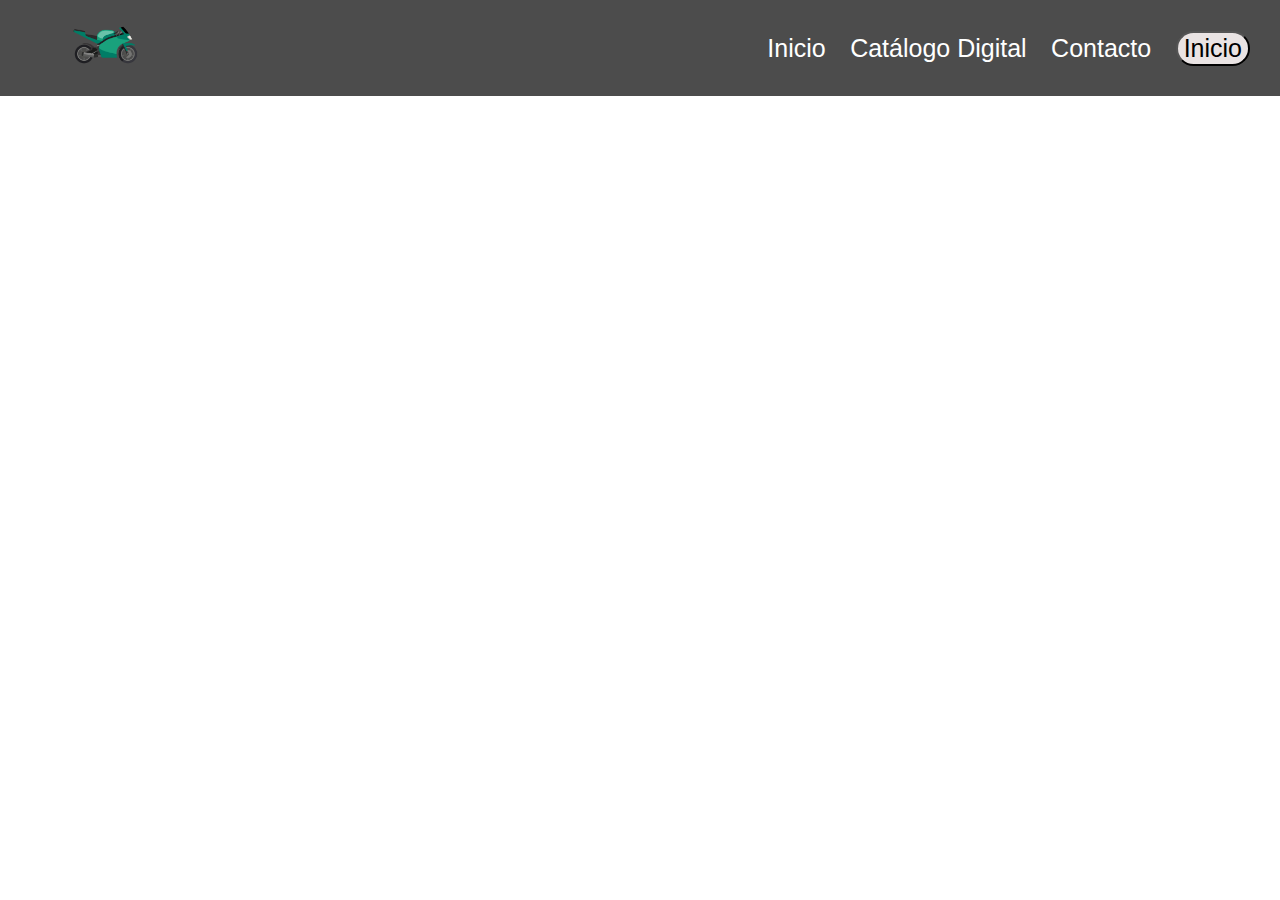
<file: inicio/index.html>
<!DOCTYPE html>
<html lang="es">
<head>
    <meta charset="UTF-8">
    <meta name="viewport" content="width=device-width, initial-scale=1.0">
    <title>Inicio de Sesion</title>
    <link rel="preconnect" href="https://fonts.googleapis.com">
    <link rel="preconnect" href="https://fonts.gstatic.com" crossorigin>
    <link href="https://fonts.googleapis.com/css2?family=PT+Serif:ital,wght@0,400;0,700;1,400;1,700&family=Roboto:ital,wght@0,100;0,300;0,400;0,500;0,700;0,900;1,100;1,300;1,400;1,500;1,700;1,900&display=swap" rel="stylesheet">
    <link rel="stylesheet" href="style.css">
</head>
<body>
    <div class="navbar">
        <div class="logo">
            <img src="img/logo.png" alt="">
        </div>
        <nav>
            <ul>
                <li><a href="#">Inicio</a></li>
                <li><a href="#">Catálogo Digital</a></li>
                <li><a href="#">Contacto</a></li>
                <li><button id="loginBtn">Inicio</button></li>
            </ul>
        </nav>
    </div>

    <div id="loginModal" class="modal">
        <div class="modal-content">
            <span class="close">&times;</span>
            <form>
                <h2>Inicio</h2>
                <label for="email">Correo Electronico</label>
                <input type="email" id="email" name="email" value="al204826@alumnos.uacj.mx" required="al204826">
                <label for="password">Contraseña</label>
                <input type="password" id="password" name="password" required>
                <input type="checkbox" id="remember" name="remember" checked>
                <label for="remember">Recuerdame</label>
                <a href="#" class="forgot-password">¿Olvidaste tu contraseña?</a>
                <div class="login"><a href="home/index.html" type="submit">Inicio de Sesion</a></div>
                
                <p>¿No tienes una cuenta? <a href="#">Registrarse</a></p>
            </form>
        </div>
    </div>

    <script src="script.js"></script>
</body>
</html>
</file>
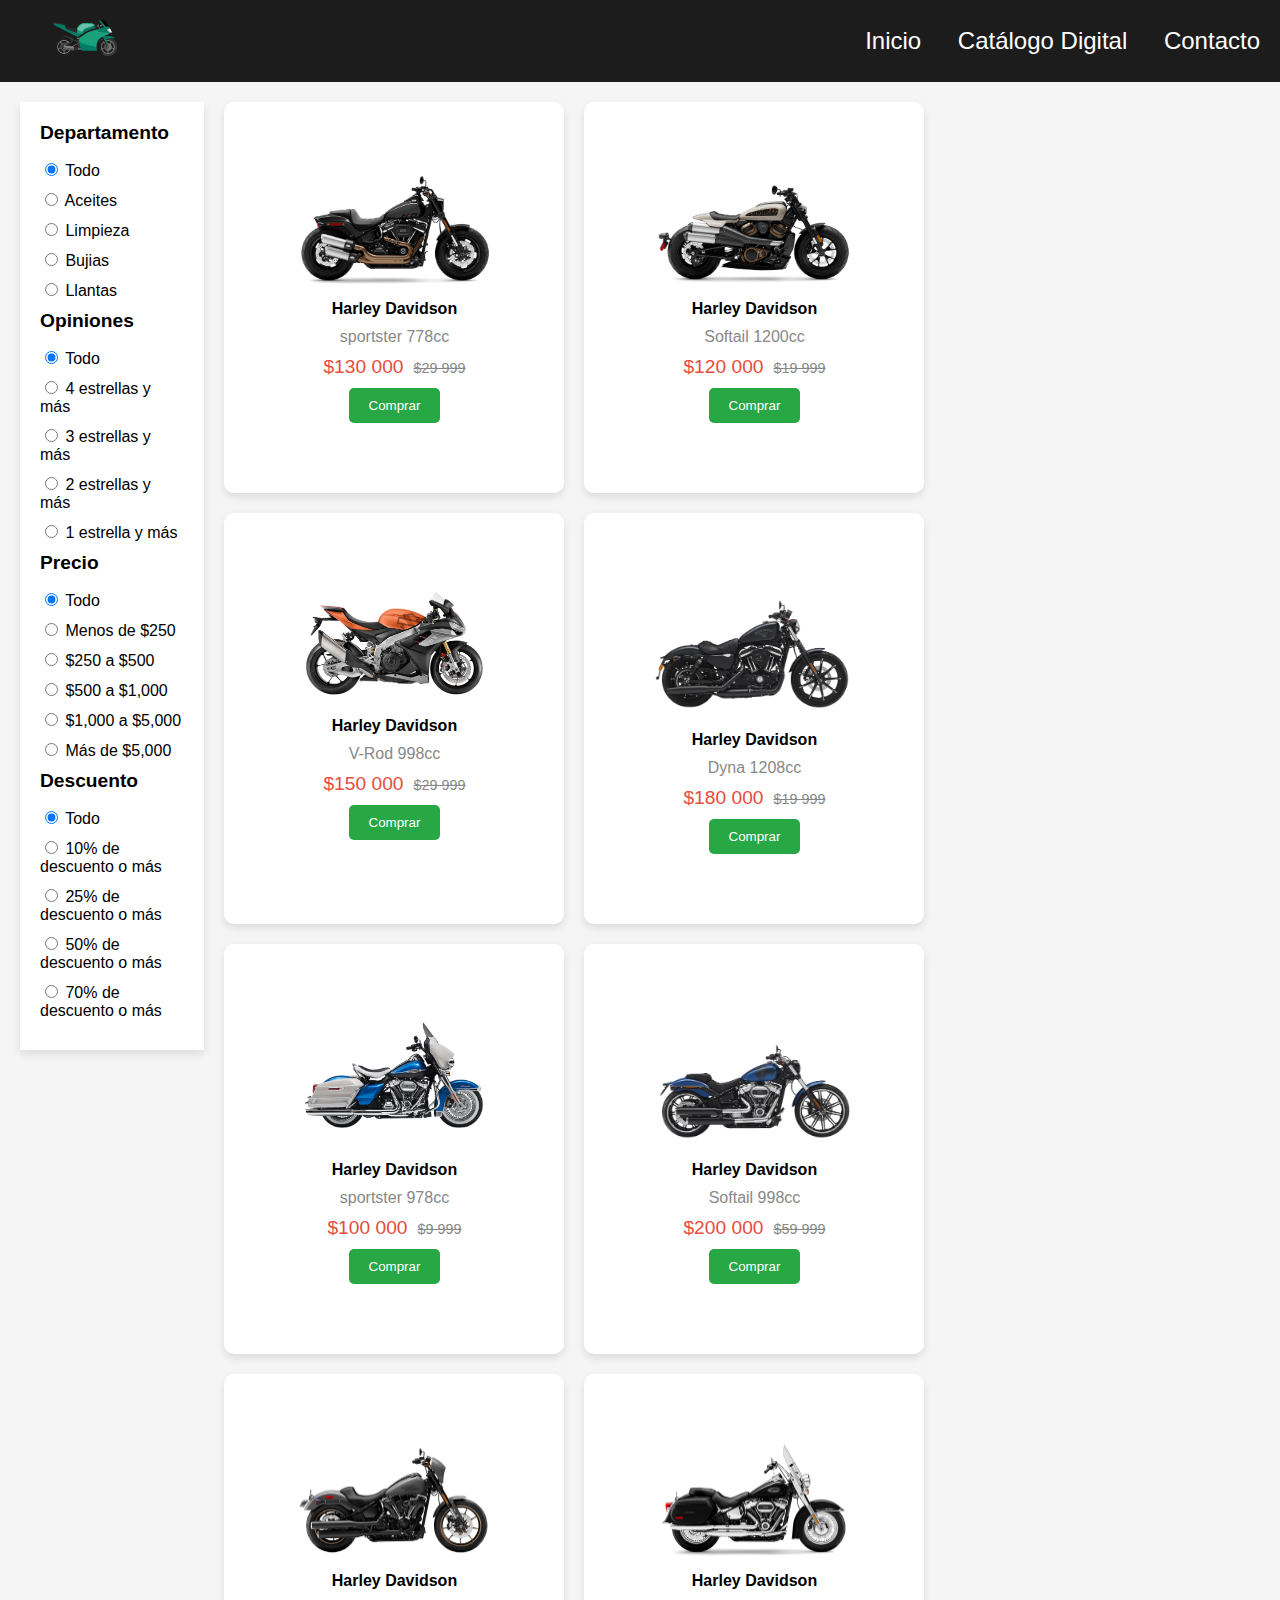
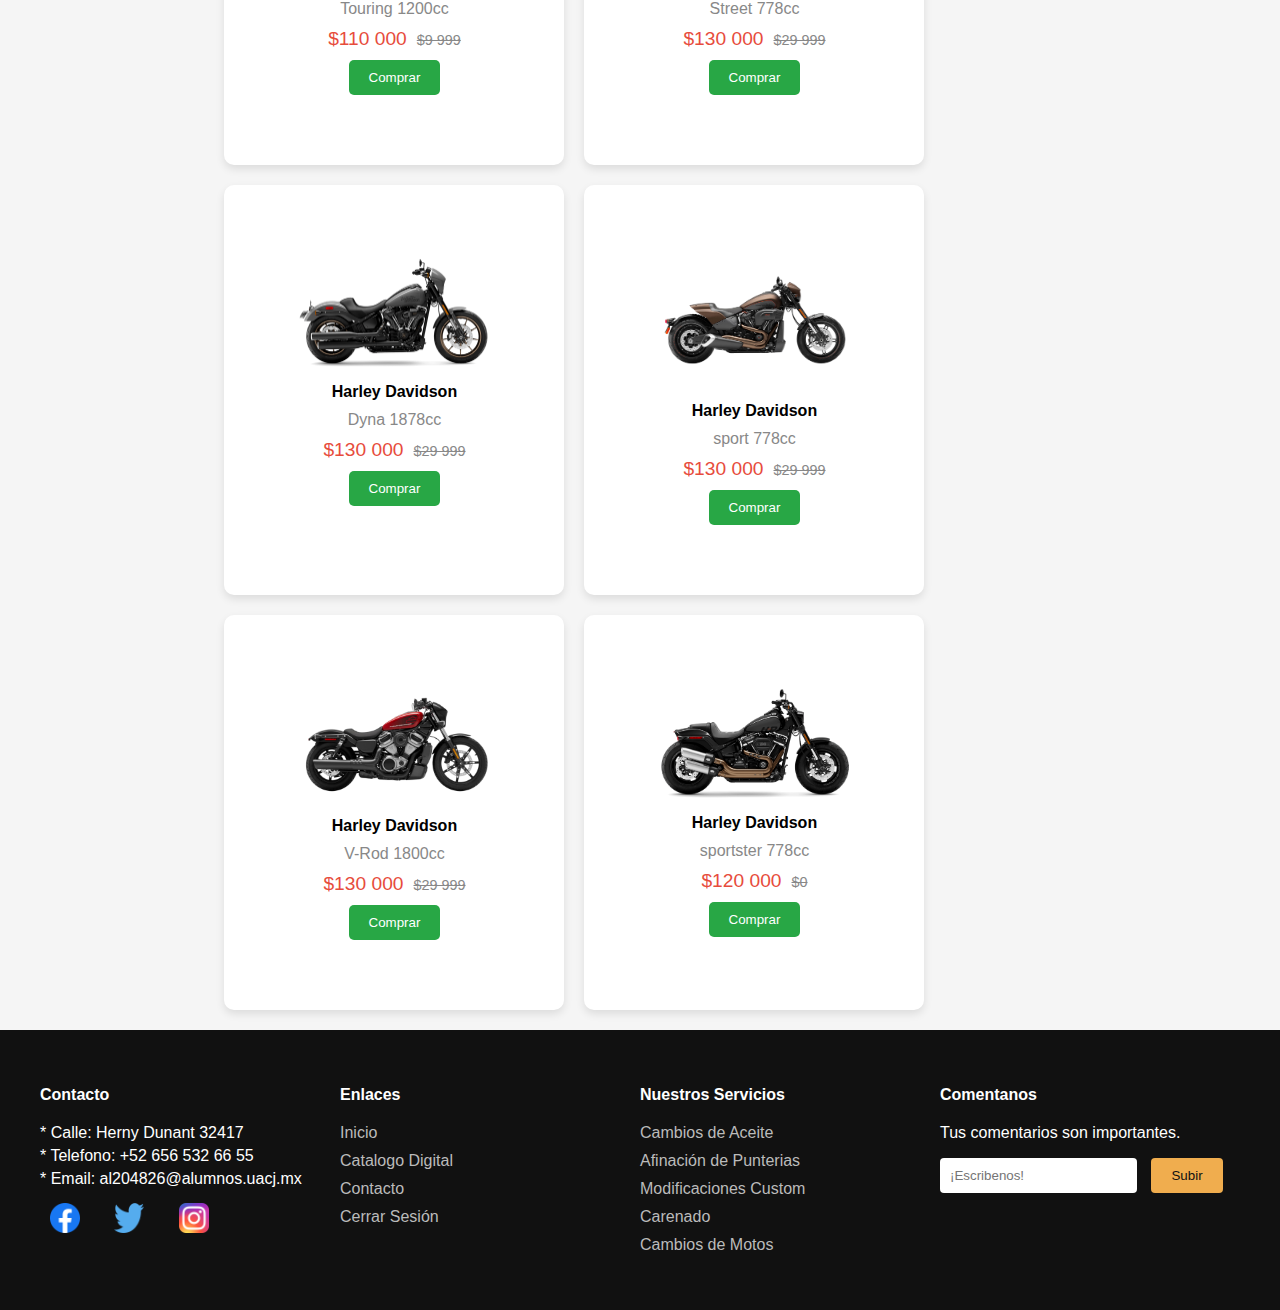
<file: inicio/home/catalogo/index.html>
<!DOCTYPE html>
<html lang="en">
<head>
    <meta charset="UTF-8">
    <meta name="viewport" content="width=device-width, initial-scale=1.0">
    <title>Catálogo de Productos</title>
    <link rel="preconnect" href="https://fonts.googleapis.com">
    <link rel="preconnect" href="https://fonts.gstatic.com" crossorigin>
    <link href="https://fonts.googleapis.com/css2?family=PT+Serif:ital,wght@0,400;0,700;1,400;1,700&family=Roboto:ital,wght@0,100;0,300;0,400;0,500;0,700;0,900;1,100;1,300;1,400;1,500;1,700;1,900&display=swap" rel="stylesheet">
    <link rel="stylesheet" href="style.css">
</head>
<body>
    <!-- Barra de navegación superior -->
    <nav class="top-nav">
        <div class="brand-logo">
            <img src="img/logo.png" alt="Logo de tu marca">
        </div>
        <ul>
            <li><a href="/inicio/home/index.html">Inicio</a></li>
            <li><a href="#">Catálogo Digital</a></li>
            <li><a href="/inicio/home/contacto/index.php">Contacto</a></li>
        </ul>
    </nav>

    <div class="main-content">
        <aside class="sidebar">
            <h2>Departamento</h2>
        <label><input type="radio" name="department" checked> Todo</label>
        <label><input type="radio" name="department"> Aceites</label>
        <label><input type="radio" name="department"> Limpieza</label>
        <label><input type="radio" name="department"> Bujias</label>
        <label><input type="radio" name="department"> Llantas</label>
        
        <h2>Opiniones</h2>
        <label><input type="radio" name="rating" checked> Todo</label>
        <label><input type="radio" name="rating"> 4 estrellas y más</label>
        <label><input type="radio" name="rating"> 3 estrellas y más</label>
        <label><input type="radio" name="rating"> 2 estrellas y más</label>
        <label><input type="radio" name="rating"> 1 estrella y más</label>

        <h2>Precio</h2>
        <label><input type="radio" name="price" checked> Todo</label>
        <label><input type="radio" name="price"> Menos de $250</label>
        <label><input type="radio" name="price"> $250 a $500</label>
        <label><input type="radio" name="price"> $500 a $1,000</label>
        <label><input type="radio" name="price"> $1,000 a $5,000</label>
        <label><input type="radio" name="price"> Más de $5,000</label>

        <h2>Descuento</h2>
        <label><input type="radio" name="discount" checked> Todo</label>
        <label><input type="radio" name="discount"> 10% de descuento o más</label>
        <label><input type="radio" name="discount"> 25% de descuento o más</label>
        <label><input type="radio" name="discount"> 50% de descuento o más</label>
        <label><input type="radio" name="discount"> 70% de descuento o más</label>

            <!-- Catalogo de Productos -->

        </aside>

        <section class="product-grid">
            <div class="product-card">
                <img src="img/m1.png" alt="Producto 1">
                <h3>Harley Davidson</h3>
                <p>sportster 778cc</p>
                <div class="price">
                    <span class="current-price">$130 000</span>
                    <span class="original-price">$29 999</span>
                </div>
                <button>Comprar</button>
            </div>

            <div class="product-card">
                <img src="img/m2.png" alt="Producto 1">
                <h3>Harley Davidson</h3>
                <p>Softail 1200cc</p>
                <div class="price">
                    <span class="current-price">$120 000</span>
                    <span class="original-price">$19 999</span>
                </div>
                <button>Comprar</button>
            </div>

            <div class="product-card">
                <img src="img/m3.png" alt="Producto 1">
                <h3>Harley Davidson</h3>
                <p>V-Rod 998cc</p>
                <div class="price">
                    <span class="current-price">$150 000</span>
                    <span class="original-price">$29 999</span>
                </div>
                <button>Comprar</button>
            </div>

            <div class="product-card">
                <img src="img/m4.png" alt="Producto 1">
                <h3>Harley Davidson</h3>
                <p>Dyna 1208cc</p>
                <div class="price">
                    <span class="current-price">$180 000</span>
                    <span class="original-price">$19 999</span>
                </div>
                <button>Comprar</button>
            </div>

            <div class="product-card">
                <img src="img/m5.png" alt="Producto 1">
                <h3>Harley Davidson</h3>
                <p>sportster 978cc</p>
                <div class="price">
                    <span class="current-price">$100 000</span>
                    <span class="original-price">$9 999</span>
                </div>
                <button>Comprar</button>
            </div>

            <div class="product-card">
                <img src="img/m6.png" alt="Producto 1">
                <h3>Harley Davidson</h3>
                <p>Softail 998cc</p>
                <div class="price">
                    <span class="current-price">$200 000</span>
                    <span class="original-price">$59 999</span>
                </div>
                <button>Comprar</button>
            </div>

            <div class="product-card">
                <img src="img/m7.png" alt="Producto 1">
                <h3>Harley Davidson</h3>
                <p>Touring 1200cc</p>
                <div class="price">
                    <span class="current-price">$110 000</span>
                    <span class="original-price">$9 999</span>
                </div>
                <button>Comprar</button>
            </div>

            <div class="product-card">
                <img src="img/m8.png" alt="Producto 1">
                <h3>Harley Davidson</h3>
                <p>Street 778cc</p>
                <div class="price">
                    <span class="current-price">$130 000</span>
                    <span class="original-price">$29 999</span>
                </div>
                <button>Comprar</button>
            </div>

            <div class="product-card">
                <img src="img/m9.png" alt="Producto 1">
                <h3>Harley Davidson</h3>
                <p>Dyna 1878cc</p>
                <div class="price">
                    <span class="current-price">$130 000</span>
                    <span class="original-price">$29 999</span>
                </div>
                <button>Comprar</button>
            </div>

            <div class="product-card">
                <img src="img/m10.png" alt="Producto 1">
                <h3>Harley Davidson</h3>
                <p>sport 778cc</p>
                <div class="price">
                    <span class="current-price">$130 000</span>
                    <span class="original-price">$29 999</span>
                </div>
                <button>Comprar</button>
            </div>

            <div class="product-card">
                <img src="img/m11.png" alt="Producto 1">
                <h3>Harley Davidson</h3>
                <p>V-Rod 1800cc</p>
                <div class="price">
                    <span class="current-price">$130 000</span>
                    <span class="original-price">$29 999</span>
                </div>
                <button>Comprar</button>
            </div>

            <div class="product-card">
                <img src="img/m1.png" alt="Producto 1">
                <h3>Harley Davidson</h3>
                <p>sportster 778cc</p>
                <div class="price">
                    <span class="current-price">$120 000</span>
                    <span class="original-price">$0</span>
                </div>
                <button>Comprar</button>
            </div>
            <!-- Más tarjetas de productos -->
        </section>
    </div>
    <footer class="footer">
        <div class="footer-container">
            <div class="footer-column footer-contact">
                <h3>Contacto</h3>
                <p> * Calle: Herny Dunant 32417</p>
                <p> * Telefono: +52 656 532 66 55</p>
                <p> * Email: al204826@alumnos.uacj.mx</p>
                <div class="footer-social">      
                     <a href="https://www.facebook.com"><img src="img/facebook.png" alt="Facebook"></a>
                     <a href="https://www.twitter.com"><img src="img/twitter.png" alt="Twitter"></a>
                     <a href="https://www.instagram.com"><img src="img/instagram.png" alt="Instagram"></a>         
                </div>
            </div>

            <div class="footer-column">
                <h3>Enlaces</h3>
                <ul>
                    <li><a href="/inicio/home/index.html">Inicio</a></li>
                    <li><a href="/inicio/home/catalogo/index.html">Catalogo Digital</a></li>
                    <li><a href="/inicio/home/contacto/index.php">Contacto</a></li>
                    <li><a href="/inicio/index.html">Cerrar Sesión</a></li>
                </ul>
            </div>
            <div class="footer-column">
                <h3>Nuestros Servicios</h3>
                <ul>
                    <li><a href="#">Cambios de Aceite</a></li>
                    <li><a href="#">Afinación de Punterias</a></li>
                    <li><a href="#">Modificaciones Custom</a></li>
                    <li><a href="#">Carenado</a></li>
                    <li><a href="#">Cambios de Motos</a></li>
                </ul>
            </div>
            <div class="footer-column footer-newsletter">
                <h3>Comentanos</h3>
                <p>Tus comentarios son importantes.</p>
                <form>
                    <input type="email" placeholder="¡Escribenos!">
                    <button type="submit">Subir</button>
                </form>
            </div>
        </div>
    </footer>

</body>
</html>
</file>
<file: inicio/style.css>
body {
    font-family: Arial, sans-serif;
    margin: 0;
    padding: 0;
    background: url('https://wallpaper.forfun.com/fetch/da/dafd87683d526c9b2efd434de451f72e.jpeg') no-repeat center center fixed;
    background-size: cover;
}

.roboto-thin {
    font-family: "Roboto", sans-serif;
    font-weight: 100;
    font-style: normal;
  }

.pt-serif-regular {
    font-family: "PT Serif", serif;
    font-weight: 400;
    font-style: normal;
}
 
.navbar {
    display: flex;
    justify-content: space-between;
    align-items: center;
    background-color: rgba(0, 0, 0, 0.7);
    padding: 10px 20px;
}

.logo img{
    width: 70px;
    margin-left: 50px;
}

.navbar .logo {
    color: white;
    font-size: 24px;
}

.navbar nav ul {
    list-style-type: none;
    margin: 0;
    padding: 0;
}

.navbar nav ul li {
    display: inline;
    margin: 0 10px;
}

.navbar nav ul li a {
    color: white;
    text-decoration: none;
    font-size: 25px;
    border: none;
    background: none;
    cursor: pointer;
}

.navbar nav ul li button {
    color: rgb(0, 0, 0);
    text-decoration: none;
    font-size: 25px;
    border-radius: 50px;
    background: #e9e3e3;
    cursor: pointer;
}

.modal {
    display: none;
    position: fixed;
    z-index: 1;
    left: 0;
    top: 0;
    width: 100%;
    height: 100%;
    overflow: auto;
    color: black;
    background-color: rgba(0, 0, 0, 0.5);
}

.modal-content {
    background-color: rgba(87, 61, 104, 0.8);
    margin: 12% auto;
    padding: 32px;
    border: 1px solid #eeeeee;
    width: 300px;
    position: relative;
    border-radius: 10px;
}

.close {
    color: #ffffff;
    float: right;
    font-size: 28px;
    font-weight: bold;
}

.close:hover, .close:focus {
    color: black;
    text-decoration: none;
    cursor: pointer;
}

form h2 {
    margin-top: 0;
    color: black;
}

form p {
    color: #ffffff;
}

form label {
    display: block;
    margin: 10px 0 5px;
    color: #ffffff;
}

form input[type="email"], form input[type="password"] {
    width: 100%;
    padding: 8px;
    margin-bottom: 10px;
    border: 1px solid #ccc;
    border-radius: 4px;
}

form input[type="checkbox"] {
    margin-right: 5px;
}

form .forgot-password {
    display: block;
    margin: 10px 0;
    color: blue;
    text-decoration: none;
}

form .login {
    width: 50%;
    padding: 10px;
    background-color: rgba(0, 0, 0, 0.973);
    color: white;
    border: none;
    border-radius: 4px;
    cursor: pointer;
}

form .login:hover {
    background-color: rgb(194, 213, 214);
}

form .login a{
    color: #eeeeee;
    padding: 20px;
}

form .login a:hover{
    color: #000000;
    padding: auto;
}
</file>
<file: inicio/home/catalogo/style.css>
body {
    font-family: Arial, sans-serif;
    background-color: #f5f5f5;
    margin: 0;
}

.roboto-thin {
    font-family: "Roboto", sans-serif;
    font-weight: 100;
    font-style: normal;
  }

.pt-serif-regular {
    font-family: "PT Serif", serif;
    font-weight: 400;
    font-style: normal;
}

.brand-logo img {
    height: 70px;
    margin-left: 50px;
}

/* Estilos para la barra de navegación superior */
.top-nav {
    background-color: #1d1c1c;
    color: #fff;
    padding: 3px 0;
    align-items: right;
    font-size: 24px;
    padding: 3px 0;
    display: flex;
    justify-content: space-between;
    
}

.top-nav ul {
    list-style-type: none;
    text-align: right;
}

.top-nav ul li {
    display: inline;
    margin: 0 10px;
}

.top-nav ul li a {
    color: #fff;
    margin-right: 10px;
    text-decoration: none;
}

/* Contenedor principal */
.main-content {
    display: flex;
    align-items: flex-start;
    padding: 20px;
}

/* Barra Lateral */
.sidebar {
    width: 600px;
    background-color: #fff;
    padding: 20px;
    box-shadow: 0 4px 8px rgba(0, 0, 0, 0.1);
    margin-right: 20px;
}

.sidebar h2 {
    font-size: 1.2em;
    margin-top: 0;
}

.sidebar label {
    display: block;
    margin: 10px 0;
}

/* Productos */
.product-grid {
    display: flex;
    flex-wrap: wrap;
    gap: 20px;
    flex-grow: 1;
}

.product-card {
    background-color: #fff;
    border-radius: 10px;
    box-shadow: 0 4px 8px rgba(0, 0, 0, 0.1);
    overflow: hidden;
    width: 200px;
    text-align: center;
    padding: 70px;
    cursor: pointer;
    transition: transform 0.3s ease, box-shadow 0.3s ease;
}

.product-card:hover {
    transform: translateY(-10px);
    box-shadow: 0 8px 16px rgba(0, 0, 0, 0.2);
}

.product-card img {
    width: 100%;
    height: auto;
}

.product-card h3 {
    font-size: 1em;
    margin: 10px 0;
}

.product-card p {
    color: #888;
    margin: 10px 0;
}

.product-card .price {
    display: flex;
    justify-content: center;
    align-items: baseline;
    margin: 10px 0;
}

.product-card .current-price {
    font-size: 1.2em;
    color: #e74c3c;
    margin-right: 10px;
}

.product-card .original-price {
    font-size: 0.9em;
    color: #888;
    text-decoration: line-through;
}

.product-card button {
    background-color: #28a745;
    color: #fff;
    border: none;
    padding: 10px 20px;
    border-radius: 5px;
    cursor: pointer;
    transition: background-color 0.3s ease;
}

.product-card button:hover {
    background-color: #218838;
}

.product-card button:focus {
    outline: 2px solid #f0ad4e;
    outline-offset: 2px;
}

/* FOOTER*/

.footer {
    background-color: #111;
    color: #fff;
    padding: 40px 0;
}
.footer-container {
    display: flex;
    justify-content: space-between;
    max-width: 1200px;
    margin: 0 auto;
    padding: 0 20px;
}
.footer-column {
    flex: 1;
}
.footer-column h3 {
    font-size: 16px;
    margin-bottom: 20px;
}
.footer-column ul {
    list-style: none;
    padding: 0;
}
.footer-column ul li {
    margin-bottom: 10px;
}
.footer-column ul li a {
    color: #bbb;
    text-decoration: none;
}
.footer-column ul li a:hover {
    color: #fff;
}
.footer-contact p {
    margin: 5px 0;
}
.footer-social a {
    margin-right: 10px;
    color: #bbb;
    text-decoration: none;
}

.footer-social img{
    width: 30px;
    height: 30px;
    margin-top: 10px;
    padding: 0 10px;
}

.footer-social a:hover {
    color: #fff;
}
.footer-newsletter input[type="email"] {
    padding: 10px;
    border: none;
    border-radius: 4px;
    margin-right: 10px;
}
.footer-newsletter button {
    padding: 10px 20px;
    border: none;
    border-radius: 4px;
    background-color: #f0ad4e;
    color: #111;
    cursor: pointer;
}
.footer-newsletter button:hover {
    background-color: #ec971f;
}

@media (max-width: 768px) {
    .sidebar {
        width: 100%;
        padding: 10px;
        margin-right: 0;
    }

    .product-grid {
        flex-direction: column;
        align-items: center;
    }

    .product-card {
        width: 90%;
        margin-bottom: 20px;
    }

    .footer-container {
        flex-direction: column;
        align-items: center;
    }

    .footer-column {
        width: 100%;
        text-align: center;
        margin-bottom: 10px;
        }
}
</file>
